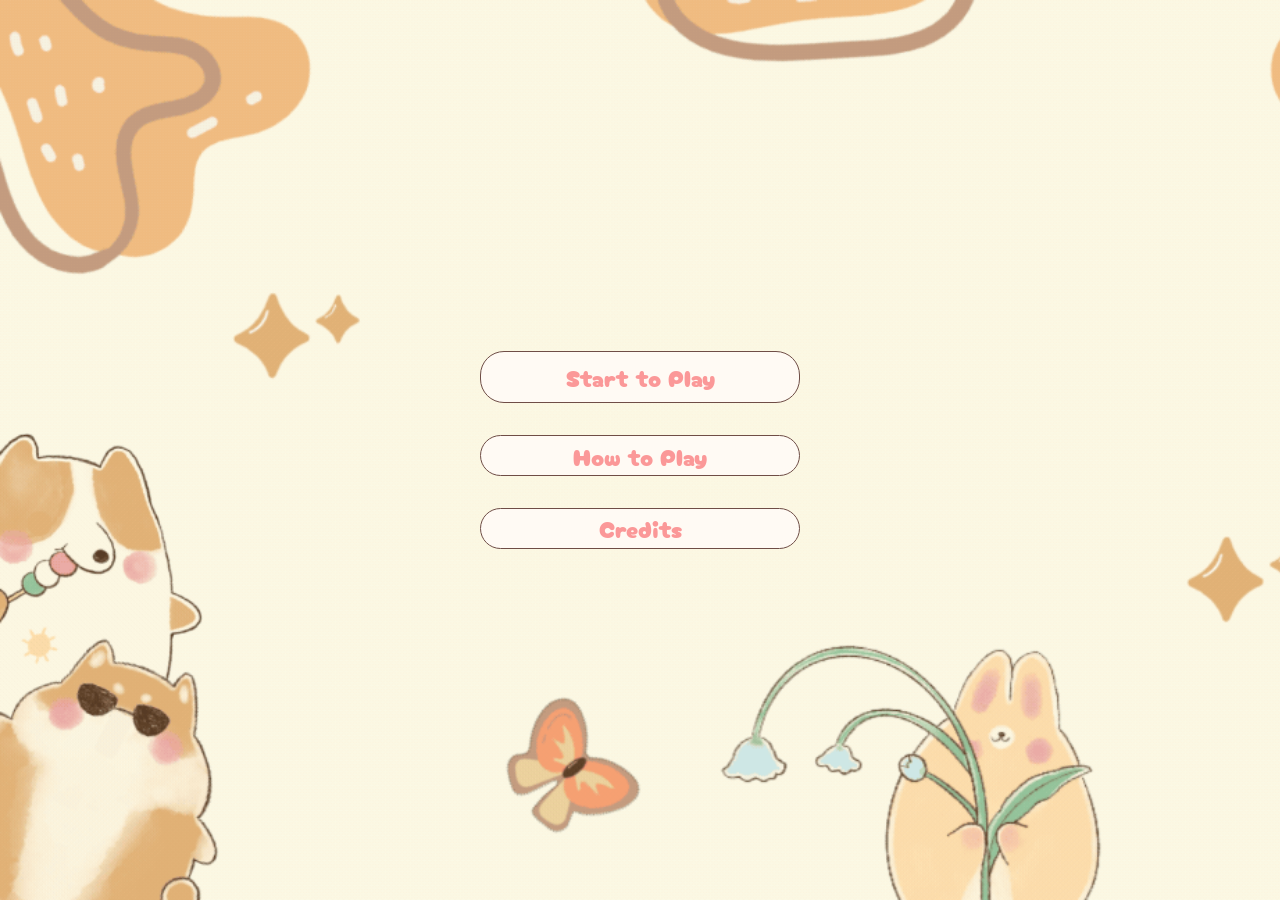
<file: index.html>
<!doctype html>
<html lang="en">
  <head>
    <!-- Character Encoding -->
    <meta charset="UTF-8" />

    <!-- Responsive Viewport -->
    <meta name="viewport" content="width=device-width, initial-scale=1.0" />

    <!-- Website Description -->
    <meta
      name="description"
      content="Play Poppy's Magical Garden, a cute and fun Whack-a-Mole game. Catch the sneaky moles and earn points before time runs out!"
    />

    <!-- Website Keywords -->
    <meta
      name="keywords"
      content="Whack-a-Mole, JavaScript game, Poppy's Magical Garden, fun game, browser game"
    />

    <!-- Page Title -->
    <title>Poppy's Magical Garden | Whack-a-Mole</title>

    <!-- Fonts -->

    <link rel="preconnect" href="https://fonts.googleapis.com">
    <link rel="preconnect" href="https://fonts.gstatic.com" crossorigin>
    <link href="https://fonts.googleapis.com/css2?family=Cherry+Bomb+One&display=swap" rel="stylesheet">

    <!-- stylesheets -->
    <link rel="stylesheet" href="./styles/normalize-fwd.css" />
    <link rel="stylesheet" href="./styles/common.css" />
    <link rel="stylesheet" href="./styles/welcome-page.css" />
  
    <!-- script files -->
    <script src="./script/main.js" defer></script>

  </head>
  <body>
    <a class="screen-reader-text" href="#main">Skip to content</a>
    <header>
      <p>Poppy's Magical Garden | Whack-a-Mole</p>
    </header>

    <main id="main">
     <h1>Welcome to Poppy's Magical Garden!</h1>
  
     <section class="game-info">
      <h2> Game Info</h2>
      
      <div class="game-menu" id="game-menu">
      <a href="./levels.html">Start to Play</a>
      <button id="how-to-play-btn">How to Play</button>
      <button id="credits">Credits</button>
      </div>

      <section class="game-sections" id="game-sections">
        <div class="game-card" id="game-rules">
        <h3>Game Rules</h3> 
        <button type="button" class="close-button">X</button>
        <p>Farmer Fern’s garden is in trouble! Sneaky moles keep popping out of their burrows to nibble her veggies, and she needs your help to chase them off before they ruin the harvest.
        </p>
       <ul>
          <li>Tap or click a mole the moment it pops out of its hole, before it ducks back underground.</li>
          <li>You have 30 seconds to scare off as many moles as you can.</li>
          <li>Every mole you catch earns you 10 points.</li>
          <li>Go for the High Score: Be quick, stay sharp, and see if you can protect the whole garden!</li>
        </ul>
        </div>

        <div class="game-card" id="game-credits">
        <h3>Game Credits</h3> 
        <button type="button" class="close-button">X</button>
        <p>Farmer Fern’s garden is in trouble! Sneaky moles keep popping out of their burrows to nibble her veggies, and she needs your help to chase them off before they ruin the harvest.
        </p>
       <ul>
          <li>Tap or click a mole the moment it pops out of its hole, before it ducks back underground.</li>
          <li>You have 30 seconds to scare off as many moles as you can.</li>
          <li>Every mole you catch earns you 10 points.</li>
          <li>Go for the High Score: Be quick, stay sharp, and see if you can protect the whole garden!</li>
        </ul>
        </div>
      </section>
     </section>

    </main>

    <footer>
      <p>&copy; 2026 Whack-a-Mole</p>
      <p>This site is for educational purposes only.</p>
    </footer>
  </body>
</html>
</file>
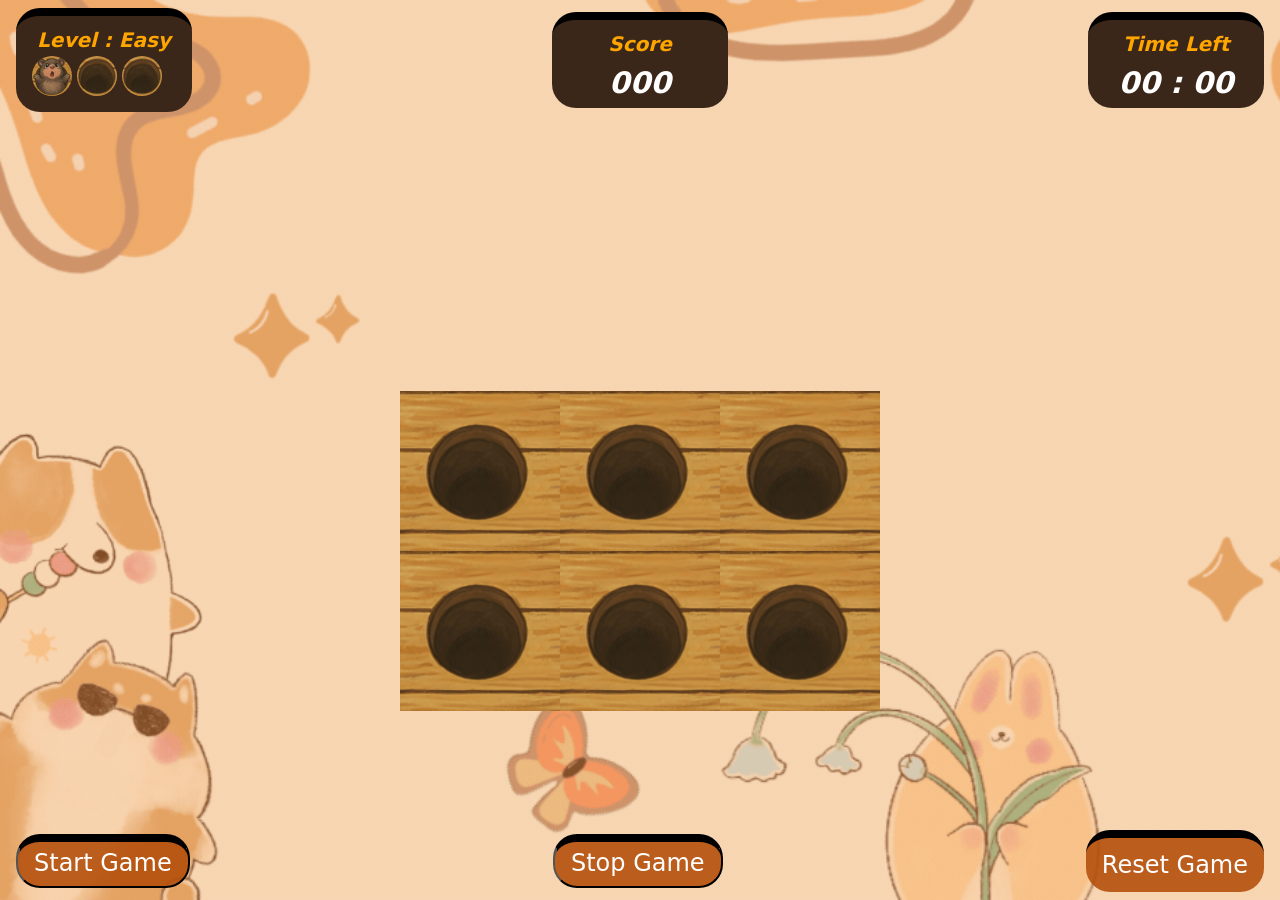
<file: levels.html>
<!doctype html>
<html lang="en">
  <head>
    <!-- Character Encoding -->
    <meta charset="UTF-8" />

    <!-- Responsive Viewport -->
    <meta name="viewport" content="width=device-width, initial-scale=1.0" />

    <!-- Website Description -->
    <meta
      name="description"
      content="Play Poppy's Magical Garden, a cute and fun Whack-a-Mole game. Catch the sneaky moles and earn points before time runs out!"
    />

    <!-- Website Keywords -->
    <meta
      name="keywords"
      content="Whack-a-Mole, JavaScript game, Poppy's Magical Garden, fun game, browser game"
    />

    <!-- Page Title -->
    <title>Poppy's Magical Garden | Whack-a-Mole</title>

    <!-- Icons -->

    <!-- stylesheets -->
    <link rel="stylesheet" href="./styles/normalize-fwd.css" />
    <link rel="stylesheet" href="./styles/levels.css" />
    <link rel="stylesheet" href="./styles/common.css" />

    <!-- script files -->
    <script src="./script/main.js" defer></script>
  </head>
  <body>
    <a class="screen-reader-text" href="#main">Skip to content</a>
    <header>
      <p>Poppy's Magical Garden | Whack-a-Mole</p>
    </header>

    <main id="main">
      <h1>Welcome to Poppy's Magical Garden!</h1>

      <section class="game-info">
        <h2>Start Playing</h2>
        <div class="game-level">
          <div class="level-time">
            <p>Level : <span id="level"> Easy</span></p>
            <div class="game-level-images">
              <img src="./images/Poppy.png" alt="Easy Level" />
              <img src="./images/Whole.png" alt="Whole" />
              <img src="./images/Whole.png" alt="Whole" />
            </div>
          </div>

          <div class="level-time">
            <p>Score</p>
            <p id="score" class="time-lift">000</p>
          </div>
          <div class="level-time">
            <p>Time Left</p>
            <p id="time-left" class="time-lift">00 : 00</p>
          </div>
        </div>

        <div class="game-play-space">
          <img src="./images/Whole-space.png" alt="Whole" class="hole" />
          <img src="./images/Whole-space.png" alt="Whole" class="hole" />
          <img src="./images/Whole-space.png" alt="Whole" class="hole" />
          <img src="./images/Whole-space.png" alt="Whole" class="hole" />
          <img src="./images/Whole-space.png" alt="Whole" class="hole" />
          <img src="./images/Whole-space.png" alt="Whole" class="hole" /> 
        </div>
        <div class="game-level">
        <button id="start-game" class="back-to-start">Start Game</button>
        <button id="stop-game" class="back-to-start">Stop Game</button>
        <a href="./index.html" class="back-to-start"> Reset Game</a>
        </div>
      </section>
    </main>

    <footer>
      <p>&copy; 2026 Whack-a-Mole</p>
      <p>This site is for educational purposes only.</p>
    </footer>
  </body>
</html>
</file>
<file: styles/common.css>
body {
  margin: 0;
  padding: 0;
  font-family: "Reem Kufi", "Segoe UI", system-ui, sans-serif;
  background-color: #DDEFCF;
  color: #e7ebf7;
  line-height: 1.6;
  height: 100vh;
}
h1,
h2,
h3,
h4,
h5,
h6 {
  font-family: "Reem Kufi", "Segoe UI", system-ui, sans-serif;
}

h1 {
  font-size: 3.5rem;
  margin: 0 0 0.5em;
}

h2 {
  font-size: 1.75rem;
}
/* Links
--------------------------------------------- */
a {
  font-family: "Reem Kufi", "Segoe UI", system-ui, sans-serif;
  text-decoration: none;
  color: #e7ebf7;
}

a:visited {
  color: #e7ebf7b0;
}

header, 
footer,
h1,
.game-info h2 {
 display: none;
}


/* main */
main {
  width: 100%;
  min-height: 100vh;
  position: relative;
  background-size: cover;
  background-repeat: no-repeat;
  background-image: url("../images/background-image.gif");
}


.game-info {
  position: absolute;
  z-index: 100;
  height: 100vh;
}

.game-level-card .game-level-images {
    display: flex;
    flex-direction: row;
    gap: 0.4rem;
}

.game-level-images img {
    width: 2.5rem;
    height: 2.5rem;
    object-fit: cover;
    border-radius: 1.5rem;
}
</file>
<file: styles/welcome-page.css>
/* main */


.game-info {
  width: 100%;
  display: flex;
  flex-direction: column;
  justify-content: center;
  align-items: center;
}

.game-menu {
    display: flex;
    flex-direction: column;
    width: fit-content;
    gap: 2rem;
    justify-content: center;
    align-items: center;
}

.game-menu a, button {
 padding: 0.35rem 1rem;
 border: .0938rem solid #6f4d46;
 color: #fb9898;
 border-radius: 1.5rem;
 background-color: #fffaf4;
 width: 20rem;
 text-align: center;
 font-size: 1.5rem;
 font-family:  "Cherry Bomb One", sans-serif;
}

/* game rules */
.game-sections {
    margin: 0;
    padding: 0;
    background-color: #f8e9b85d;
    width: 100%;
    border-radius: 0.5rem;
    color: #150f0a;
  z-index: 10000;
  position: absolute;
  height: 100vh;
  display: none;
  flex-direction: column;
  justify-content: center;
  align-items: center;
 
}

.game-card {
    background-color: #fdf3d9;
    width: 40%;
    border: .25rem solid #c39b7f;
    padding: 0.5rem 1rem;
}


.game-card h3{

    margin: 0.2rem 0;
    color: #fb9898; 

 text-align: center;
 font-size: 1.95rem;
 font-family:  "Cherry Bomb One", sans-serif;
 position: relative;
}

ul {
    text-decoration: none;
    list-style-type: square;

}

ul li::marker {
    color: #fb9898;
    font-size: 1rem;
}

div#game-rules {
    display: none;
}

.close-button {
    color:  #c39b7f;
    width: 1.4rem;
    font-size: 1.5rem;
    font-weight: 300;
    z-index: 1000;
    position: absolute;
    margin-left: 35%;
    margin-top: -3.9rem;
    font-family:  "Cherry Bomb One", sans-serif;
    border: none;
    background-color: transparent;
}
</file>
<file: styles/levels.css>
.game-info {
  
  background-color: #ec7c3246;
  width: 100%;
  /* margin-left: 10%; */
  display: flex;
  justify-content: space-between;
  flex-direction: column;
}
.game-level{
    padding: 0.5rem 1rem;
    border-radius: 1.5rem;
    display: flex;
    justify-content: space-between;
    align-items: center;
}

.game-level div.level-time{
  background-color: #3b271a;
  padding: 0.5rem 1rem;
border-top: 8px solid black;
border-radius: 1.5rem;
width: 11rem;
}

.game-level p{
    font-size: 1.25rem;
    margin:  0;
    color: orange;
    font-weight: bold;
    font-style: italic;
    text-align: center;
}

p.time-lift{
    font-size: 1.85rem;
    font-weight: bold;
    color: white;
    text-align: center;
    margin: 0;
    padding: 0;
    height: 2.5rem;
}


.game-play-space {
  width: 30rem;
  display: grid;
  grid-template-columns: repeat(3, 1fr);
  gap: 0;
  align-self: center;
  margin-top: 10rem;
 
}

.game-play-space img{
  width: 10rem;
  height: 10rem;
  object-fit: cover;
 


}

.back-to-start {
 background-color: #b5510ee7;
 color: white;
 padding: 0.5rem 1rem;
 font-size: 1.5rem;
 border-radius: 1.5rem;
 align-self: center;
 border-top: 8px solid black;
}
</file>
